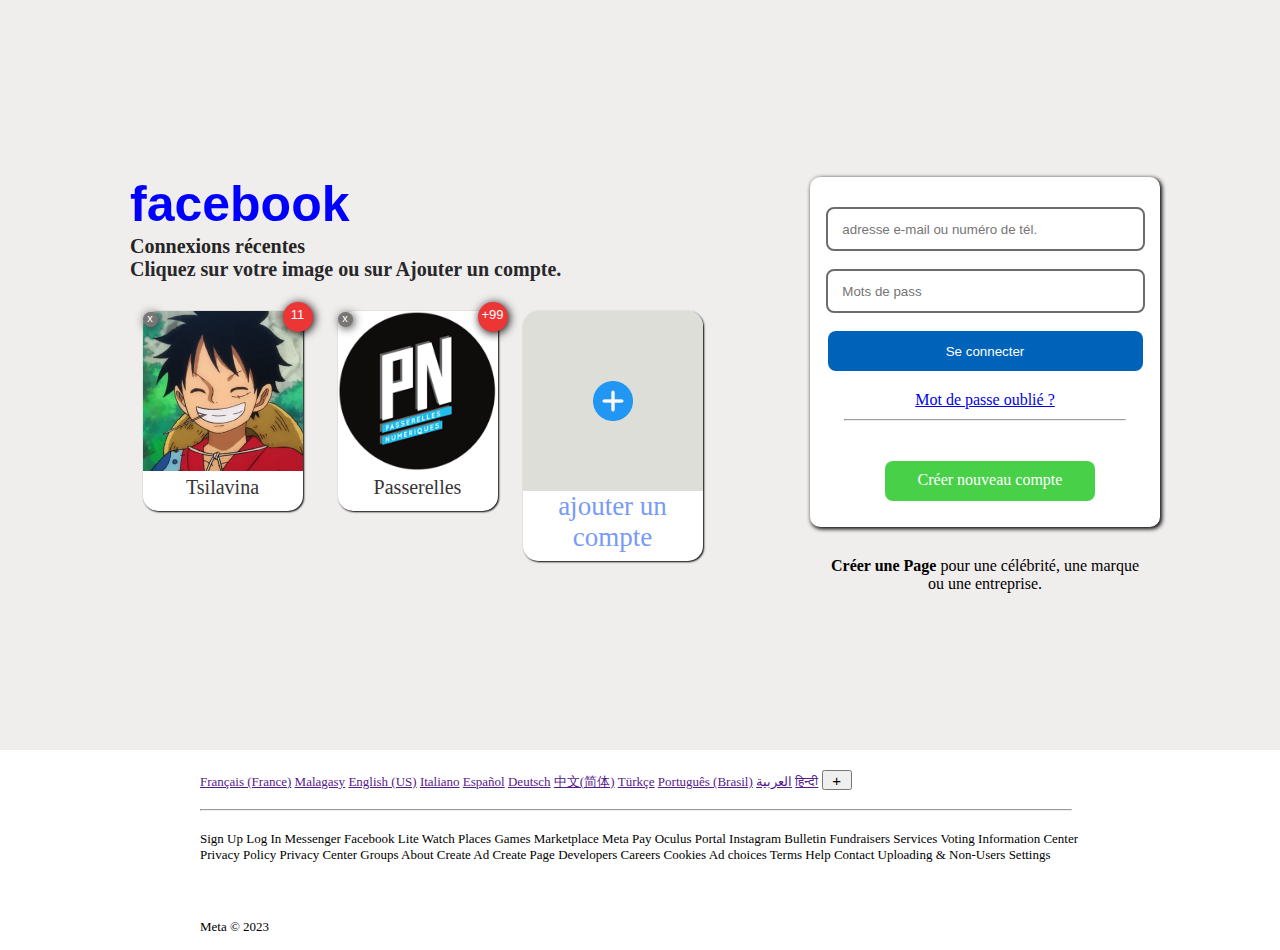
<file: index.html>
<!DOCTYPE html>
<html lang="en">
<head>
    <meta charset="UTF-8">
    <meta http-equiv="X-UA-Compatible" content="IE=edge">
    <meta name="viewport" content="width=device-width, initial-scale=1.0">
    <link rel="stylesheet" href="style1.css">
    <title>Document</title>
</head>
<body>
    <section>
        <div class="info-account">
            <div class="title-facebook">
                <h2 class="facebook">facebook</h2>
            </div>
            <div class="title-info">
                <h4>Connexions récentes</h4>
                <h6>Cliquez sur votre image ou sur Ajouter un compte.</h6>
            </div>
            <div class="account-recent">
                <div class="wer"></div>
                <div class="test"><div class="account-box"> <div class="supr"><div class="supr1">v</div> supprimer le compte de cette page</div> <div class="x-incon">x</div><div class="incon">11</div><img src="pdp1.png" alt="pdp1"> Tsilavina</div></div>
                <div class="test"><div class="account-box"> <div class="supr"><div class="supr1">v</div> supprimer le compte de cette page</div><div class="x-incon">x</div><div class="incon">+99</div><img src="logo PN.png" alt="pdp2"> Passerelles </div></div>
                <div class="plus-account"><div class="account-box-clic"><img src="plus.png" alt="plus"></div><div class="account-plus-title">ajouter un compte</div></div>
            </div>
        </div>
        <div style="margin-right: 50px;">
        <form>
            <input class="input-1" placeholder="    adresse e-mail ou numéro de tél." type="text" required><br>
            <input class="input-2" placeholder="    Mots de pass" type="text" required><br>
            <input class="input-3" type="submit" value="Se connecter">
            <a href="#"> Mot de passe oublié ?</a><hr style="background-color: rgb(78, 76, 76); width: 80%;">
            <a href="formul.html" class="inp">Créer nouveau compte</a>
        </form>
        <p style="text-align: center; margin-top: 30px;"><a style="text-decoration: none; color: black;" href="#"><b>Créer une Page</b></a> pour une célébrité, une marque <br> ou une entreprise.</p>
        </div>
    </section>
    <footer>
        <p>
           <a href="">Français (France)</a>
           <a href="">Malagasy</a>
           <a href="">English (US)</a>
           <a href="">Italiano</a>
           <a href="">Español</a>
           <a href="">Deutsch</a>
           <a href="">中文(简体)</a>
           <a href="">Türkçe</a>
           <a href="">Português (Brasil)</a>
           <a href="">العربية</a>
           <a href="">हिन्दी</a>
           <a href="language.html"> <button style="height: 20px; width: 30px; font-size: 15px;">+</button></a>
            </p><br>
            <hr style="width: 68%; margin-left: 200px; margin-right: 200px;">
            <p>Sign Up Log In Messenger Facebook Lite Watch Places Games Marketplace Meta Pay Oculus Portal Instagram Bulletin Fundraisers Services Voting Information Center Privacy Policy Privacy Center Groups About Create Ad Create Page Developers Careers Cookies Ad choices Terms Help Contact Uploading & Non-Users Settings</p>
            <br><br>
            <p>Meta © 2023</p>
    </footer>
</body>
</html>
</file>
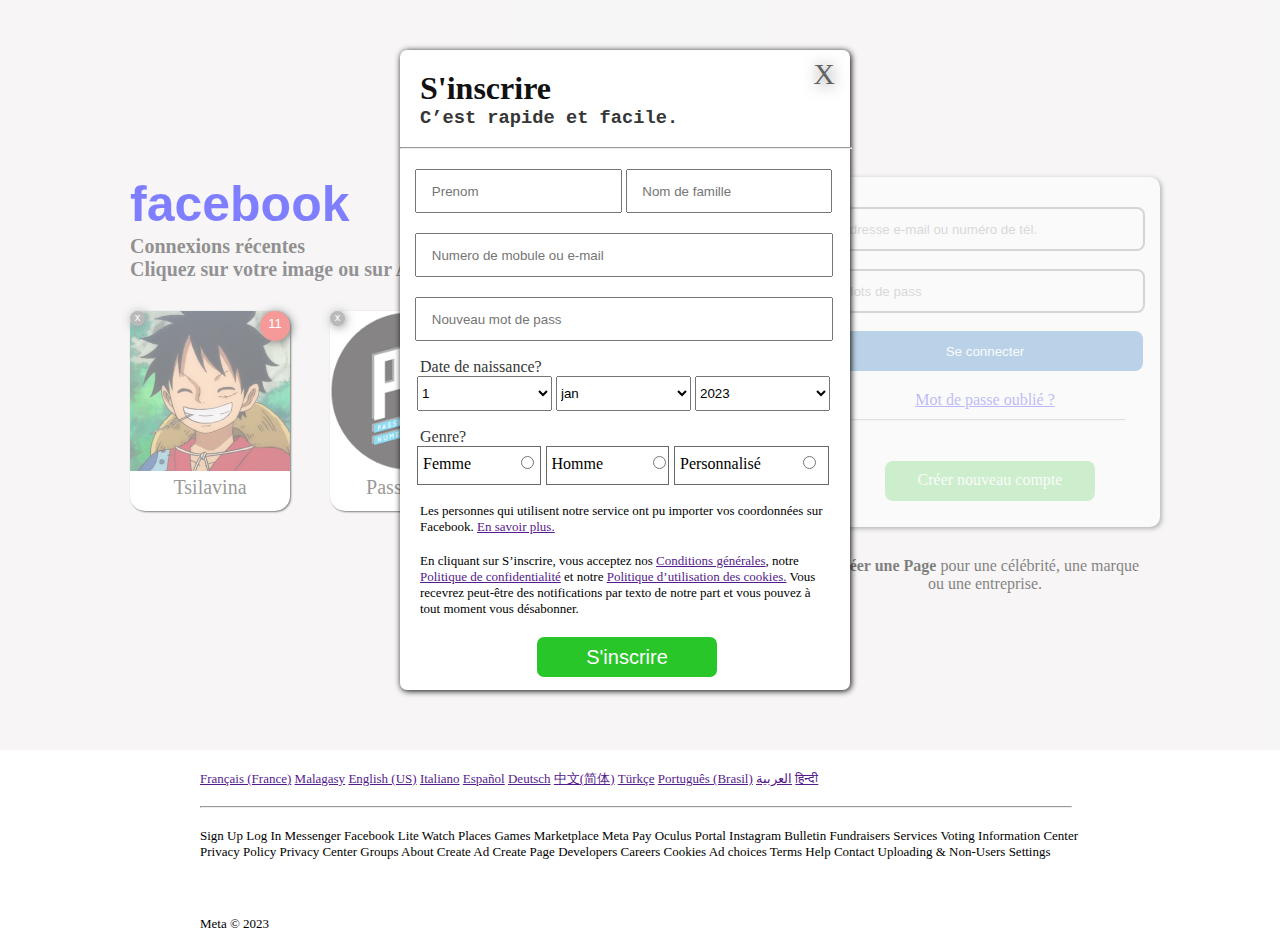
<file: formul.html>
<!DOCTYPE html>
<html lang="en">
<head>
    <meta charset="UTF-8">
    <meta http-equiv="X-UA-Compatible" content="IE=edge">
    <meta name="viewport" content="width=device-width, initial-scale=1.0">
    <link rel="stylesheet" href="style.css">
    <title>form</title>
</head>
<body>
    <section>
        <div class="info-account">
            <div class="title-facebook">
                <h2 class="facebook">facebook</h2>
            </div>
            <div class="title-info">
                <h4>Connexions récentes</h4>
                <h6>Cliquez sur votre image ou sur Ajouter un compte.</h6>
            </div>
            <div class="account-recent">
                <div class="account-box"> <div class="x-incon">x</div><div class="incon">11</div><img src="pdp1.png" alt="pdp1"> Tsilavina</div>
                <div class="account-box"> <div class="x-incon">x</div><div class="incon">+99</div><img src="logo PN.png" alt="pdp2"> Passerelles </div>
                <div class="plus-account"><div class="account-box-clic"><img src="plus.png" alt="plus"></div><div class="account-plus-title">ajouter un compte</div></div>
            </div>
        </div>
        <div style="margin-right: 50px;">
        <form>
            <input class="input-1"  style="cursor: default;" placeholder="    adresse e-mail ou numéro de tél." type="text"><br>
            <input class="input-2"  style="cursor: default;" placeholder="    Mots de pass" type="text" ><br>
            <input class="input-3"  style="cursor: default;" type="submit" value="Se connecter">
            <a href="#"  style="cursor: default;"> Mot de passe oublié ?</a><hr style="background-color: rgb(78, 76, 76); width: 80%;">
            <a href="formul.html" class="inp">Créer nouveau compte</a>
        </form>
        <p style="text-align: center; margin-top: 30px;"><a style="text-decoration: none; color: black;" href="#"><b  style="cursor: default;">Créer une Page</b></a> pour une célébrité, une marque <br> ou une entreprise.</p>
        </div>
    </section>
   
    <div class="formul">
        <div>
            <div class="formul-div"><a style="text-decoration: none; color: rgb(99, 99, 99);" href="index.html">X</a></div>
            <h1 class="formul-h1">S'inscrire</h1>
            <h3 class="formul-h3"\>C’est rapide et facile.</h3>
        </div>
        <br>
        <hr style="background-color: black; width: 100%;">
        <input type="text" class="inp1" placeholder="    Prenom" style="margin-left: 15px;">
        <input type="text" placeholder="    Nom de famille" class="inp1"><br>
        <input type="text" placeholder="    Numero de mobule ou e-mail" class="inp2"><br>
        <input type="password" placeholder="    Nouveau mot de pass" class="inp2">
        
        <p class="date">Date de naissance?</p>
        <select class="select1" style="margin-left: 17px;">
            <option>1</option><option>2</option><option>3</option><option>4</option><option>5</option><option>6</option><option>7</option><option>8</option><option>9</option><option>10</option><option>11</option><option>12</option><option>13</option><option>14</option><option>15</option><option>16</option><option>17</option><option>18</option><option>19</option><option>20</option><option>21</option><option>22</option><option>23</option><option>24</option><option>25</option><option>26</option><option>27</option><option>28</option><option>29</option><option>30</option><option>31</option>
        </select>
        <select class="select1">
            <option>jan</option><option>fev</option><option>mar</option><option>avr</option><option>mai</option><option>jun</option><option>jul</option><option>aout</option><option>sep</option><option>oct</option><option>dec</option>
        </select>
        <select class="select1">
            <option>2023</option><option>2022</option><option>2021</option><option>2020</option><option>2019</option><option>2018</option><option>2017</option><option>2016</option><option>2015</option><option>2014</option><option>2013</option><option>2012</option><option>2011</option><option>2010</option><option>2009</option><option>2008</option><option>2007</option><option>2006</option><option>2005</option><option>2004</option><option>2003</option><option>2002</option><option>2001</option><option>2000</option><option>1999</option><option>1998</option><option>1997</option><option>1996</option><option>1995</option><option>1994</option><option>1993</option>
        </select><br>
        <p class="date">Genre?</p>
        <div style="display: flex;">
        <div style="width:27%; height: 37px; border: 1px solid rgb(106, 106, 106); margin-left: 17px;"><label style="margin-left: 5px;" for="">Femme</label><input style="margin-left: 50px; margin-top: 9px;" type="radio" name="genre"></div>
        <div style="width:27%; height: 37px; border: 1px solid rgb(106, 106, 106); margin-left: 5px;"><label style="margin-left: 5px;" for="">Homme</label><input style="margin-left: 50px; margin-top: 9px;" type="radio" name="genre"></div>
        <div style="width:34%; height: 37px; border: 1px solid rgb(106, 106, 106); margin-left: 5px;"><label style="margin-left: 5px;" for="">Personnalisé</label><input style="margin-left: 42px; margin-top: 9px;" type="radio" name="genre"></div>
        </div><br>
        <p style="font-size: 13px; width: 90%; margin-left: 20px;">Les personnes qui utilisent notre service ont pu importer vos coordonnées sur Facebook. <a href=""> En savoir plus.</a></p>
        <br><p style="font-size: 13px; width: 90%; margin-left: 20px;">En cliquant sur S’inscrire, vous acceptez nos <a href=""> Conditions générales</a>, notre <a href=""> Politique de confidentialité</a> et notre <a href=""> Politique d’utilisation des cookies.</a> Vous recevrez peut-être des notifications par texto de notre part et vous pouvez à tout moment vous désabonner.</p>
        <button class="button1" >S'inscrire</button>
    </div>

    <footer>
        <p>
            <a href="">Français (France)</a>
            <a href="">Malagasy</a>
            <a href="">English (US)</a>
            <a href="">Italiano</a>
            <a href="">Español</a>
            <a href="">Deutsch</a>
            <a href="">中文(简体)</a>
            <a href="">Türkçe</a>
            <a href="">Português (Brasil)</a>
            <a href="">العربية</a>
            <a href="">हिन्दी</a>
            </p><br>
            <hr style="width: 68%; margin-left: 200px; margin-right: 200px;">
            <p>Sign Up Log In Messenger Facebook Lite Watch Places Games Marketplace Meta Pay Oculus Portal Instagram Bulletin Fundraisers Services Voting Information Center Privacy Policy Privacy Center Groups About Create Ad Create Page Developers Careers Cookies Ad choices Terms Help Contact Uploading & Non-Users Settings</p>
            <br><br>
            <p>Meta © 2023</p>
    </footer>
</body>
</html>
</file>
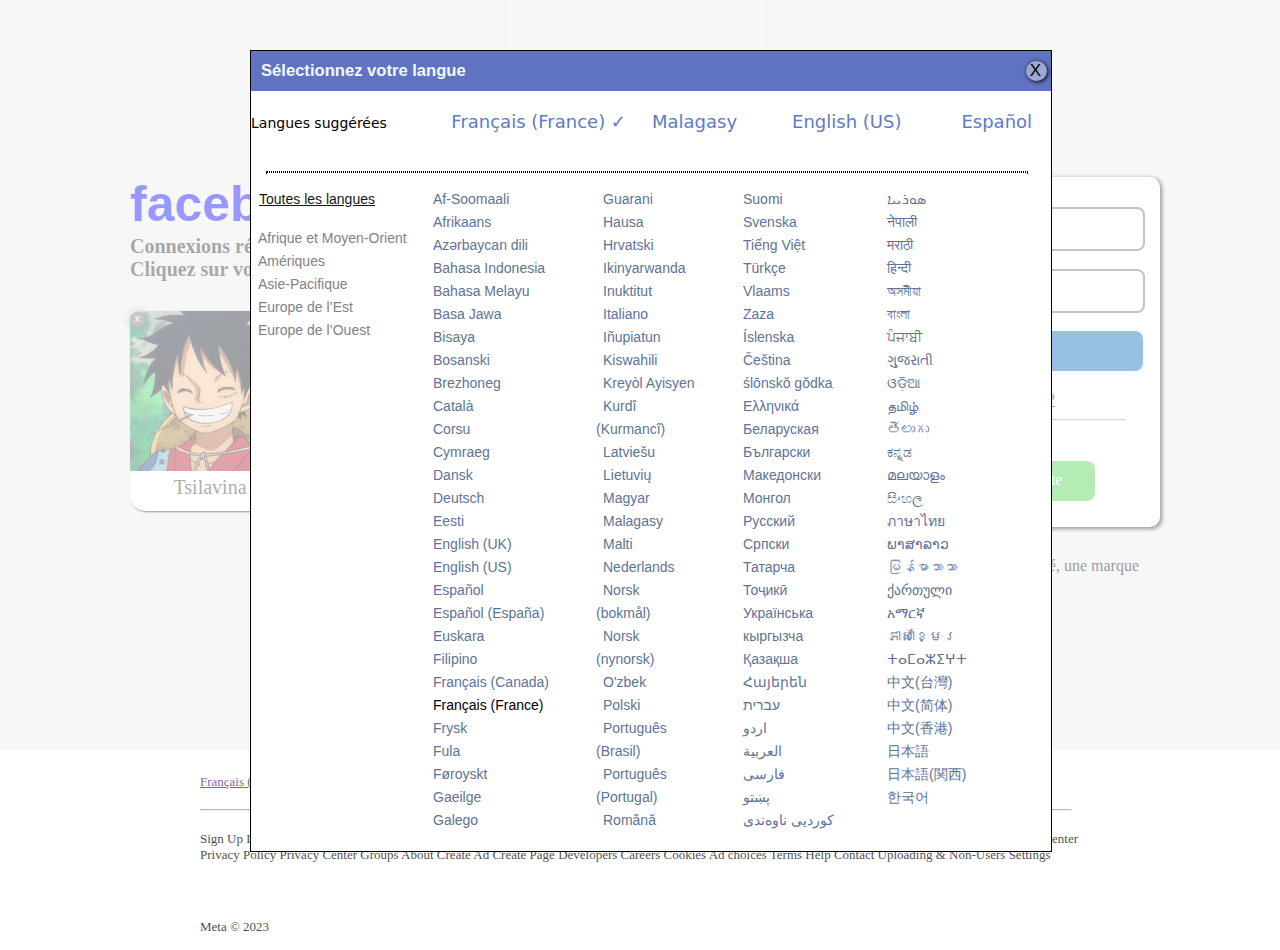
<file: language.html>
<!DOCTYPE html>
<html lang="en">
<head>
    <meta charset="UTF-8">
    <meta http-equiv="X-UA-Compatible" content="IE=edge">
    <meta name="viewport" content="width=device-width, initial-scale=1.0">
    <link rel="stylesheet" href="style2.css">
    <title>Document</title>
</head>
<body>
    <section style="opacity: 0.4;">
        <div class="info-account">
            <div class="title-facebook">
                <h2 class="facebook">facebook</h2>
            </div>
            <div class="title-info">
                <h4>Connexions récentes</h4>
                <h6>Cliquez sur votre image ou sur Ajouter un compte.</h6>
            </div>
            <div class="account-recent">
                <div class="test"><div class="account-box"> <div class="x-incon">x</div><div class="incon">11</div><img src="pdp1.png" alt="pdp1"> Tsilavina</div></div>
                <div class="test"><div class="account-box"> <div class="x-incon">x</div><div class="incon">+99</div><img src="logo PN.png" alt="pdp2"> Passerelles </div></div>
                <div class="plus-account"><div class="account-box-clic"><img src="plus.png" alt="plus"></div><div class="account-plus-title">ajouter un compte</div></div>
            </div>
        </div>
        <div style="margin-right: 50px;">
        <form>
            <input class="input-1" style="cursor: default;" placeholder="    adresse e-mail ou numéro de tél." type="text"><br>
            <input class="input-2" style="cursor: default;" placeholder="    Mots de pass" type="text" ><br>
            <input class="input-3" style="cursor: default;" type="submit" value="Se connecter">
            <a href="#"> Mot de passe oublié ?</a><hr style="background-color: rgb(78, 76, 76); width: 80%;">
            <a href="formul.html" class="inp">Créer nouveau compte</a>
        </form>
        <p style="text-align: center; margin-top: 30px;"><a style="text-decoration: none; color: black;" href="#"><b>Créer une Page</b></a> pour une célébrité, une marque <br> ou une entreprise.</p>
        </div>
    </section>
    <div class="language-list">
        <div class="titre-langue"><h5>Sélectionnez votre langue</h5><a href="index.html">X</a></div>
        <div class="langue-type">
            <p>Langues suggérées <a href="">Français (France) ✓</a><a href="" style="margin-left: 26px;">Malagasy</a><a href="" style="margin-left: 55px;">English (US)</a><a href="">Español</a></p>
        </div><hr style="border: 1px dotted black; width: 95%; margin-left: 15px;">
        <div class="countener-dif">
            <div class="differentes-langue" style="width: 160px;">
                <a href="" class="langue-0"> Toutes les langues</a><br><br>
                <a href="" class="langue-1">Afrique et Moyen-Orient</a><br>
                <a href="" class="langue-1">Amériques</a><br>
                <a href="" class="langue-1">Asie-Pacifique</a><br>
                <a href="" class="langue-1">Europe de l’Est</a><br>
                <a href="" class="langue-1">Europe de l’Ouest</a>
            </div>
            <div class="differentes-langue" style="margin-left: 15px;">
                <a href=""> Af-Soomaali</a><br>
                <a href="">  Afrikaans</a><br>
                <a href="">  Azərbaycan dili</a><br>
                <a href=""> Bahasa Indonesia</a><br>
                <a href=""> Bahasa Melayu</a><br>
                <a href="">  Basa Jawa</a><br>
                <a href="">  Bisaya</a><br>
                <a href="">  Bosanski</a><br>
                <a href="">  Brezhoneg</a><br>
                <a href="">  Català</a><br>
                <a href="">  Corsu</a><br>
                <a href="">  Cymraeg</a><br>
                <a href="">  Dansk</a><br>
                <a href=""> Deutsch</a><br>
                <a href=""> Eesti</a><br>
                <a href=""> English (UK)</a><br>
                <a href=""> English (US)</a><br>
                <a href=""> Español</a><br>
                <a href=""> Español (España)</a><br>
                <a href=""> Euskara</a><br>
                <a href=""> Filipino</a><br>
                <a href=""> Français (Canada)</a><br>
                <a href="" class="francais"> Français (France)</a><br>
                <a href=""> Frysk</a><br>
                <a href=""> Fula</a><br>
                <a href=""> Føroyskt</a><br>
                <a href=""> Gaeilge</a><br>
                <a href=""> Galego</a><br>

            </div>
            <div class="differentes-langue" style="margin-left: 30px; width: 100px;">
               <a href=""> Guarani</a><br>
               <a href=""> Hausa</a><br>
               <a href=""> Hrvatski</a><br>
               <a href=""> Ikinyarwanda</a><br>
               <a href=""> Inuktitut</a><br>
               <a href=""> Italiano</a><br>
               <a href=""> Iñupiatun</a><br>
               <a href=""> Kiswahili</a><br>
               <a href=""> Kreyòl Ayisyen</a><br>
               <a href=""> Kurdî (Kurmancî)</a><br>
               <a href=""> Latviešu</a><br>
               <a href=""> Lietuvių</a><br>
               <a href=""> Magyar</a><br>
               <a href=""> Malagasy</a><br>
               <a href=""> Malti</a><br>
               <a href=""> Nederlands</a><br>
               <a href=""> Norsk (bokmål)</a><br>
               <a href=""> Norsk (nynorsk)</a><br>
               <a href=""> O'zbek</a><br>
               <a href=""> Polski</a><br>
               <a href=""> Português (Brasil)</a><br>
               <a href=""> Português (Portugal)</a><br>
               <a href=""> Română</a><br>
            </div>
            <div class="differentes-langue" style="margin-left: 40px;">
                <a href="">Suomi</a><br>
                <a href="">Svenska</a><br>
                <a href="">Tiếng Việt</a><br>
                <a href="">Türkçe</a><br>
                <a href="">Vlaams</a><br>
                <a href="">Zaza</a><br>
                <a href="">Íslenska</a><br>
                <a href="">Čeština</a><br>
                <a href="">ślōnskŏ gŏdka</a><br>
                <a href="">Ελληνικά</a><br>
                <a href="">Беларуская</a><br>
                <a href="">Български</a><br>
                <a href="">Македонски</a><br>
                <a href="">Монгол</a><br>
                <a href="">Русский</a><br>
                <a href="">Српски</a><br>
                <a href="">Татарча</a><br>
                <a href="">Тоҷикӣ</a><br>
                <a href="">Українська</a><br>
                <a href="">кыргызча</a><br>
                <a href="">Қазақша</a><br>
                <a href="">Հայերեն</a><br>
                <a href="">‏עברית‏</a><br>
               <a href=""> ‏اردو‏</a><br>
                <a href="">‏العربية‏</a><br>
               <a href=""> ‏فارسی‏</a><br>
               <a href=""> ‏پښتو‏</a><br>
               <a href=""> ‏کوردیی ناوەندی‏</a><br>
            </div>
            <div class="differentes-langue" style="margin-left: 4px;">
                <a href=""> ‏ܣܘܪܝܝܐ‏</a><br>
                <a href=""> नेपाली</a><br>
                <a href=""> मराठी</a><br>
                <a href=""> हिन्दी</a><br>
                <a href=""> অসমীয়া</a><br>
                <a href=""> বাংলা</a><br>
                <a href=""> ਪੰਜਾਬੀ</a><br>
                <a href=""> ગુજરાતી</a><br>
                <a href=""> ଓଡ଼ିଆ</a><br>
                <a href=""> தமிழ்</a><br>
                <a href=""> తెలుగు</a><br>
                <a href=""> ಕನ್ನಡ</a><br>
                <a href=""> മലയാളം</a><br>
                <a href=""> සිංහල</a><br>
                <a href=""> ภาษาไทย</a><br>
                <a href=""> ພາສາລາວ</a><br>
                <a href=""> မြန်မာဘာသာ</a><br>
                <a href=""> ქართული</a><br>
                <a href=""> አማርኛ</a><br>
                <a href=""> ភាសាខ្មែរ</a><br>
                <a href=""> ⵜⴰⵎⴰⵣⵉⵖⵜ</a><br>
                <a href=""> 中文(台灣)</a><br>
                <a href=""> 中文(简体)</a><br>
                <a href=""> 中文(香港)</a><br>
                <a href=""> 日本語</a><br>
                <a href=""> 日本語(関西)</a><br>
                <a href=""> 한국어</a><br>
            </div>
        </div>
        
    </div>
    <footer style="opacity: 0.7; ">
        <p>
           <a href="">Français (France)</a>
           <a href="">Malagasy</a>
           <a href="">English (US)</a>
           <a href="">Italiano</a>
           <a href="">Español</a>
           <a href="">Deutsch</a>
           <a href="">中文(简体)</a>
           <a href="">Türkçe</a>
           <a href="">Português (Brasil)</a>
           <a href="">العربية</a>
           <a href="">हिन्दी</a>
           <a href=""> <button style="height: 20px; width: 30px; font-size: 15px;">+</button></a>
            </p><br>
            <hr style="width: 68%; margin-left: 200px; margin-right: 200px;">
            <p>Sign Up Log In Messenger Facebook Lite Watch Places Games Marketplace Meta Pay Oculus Portal Instagram Bulletin Fundraisers Services Voting Information Center Privacy Policy Privacy Center Groups About Create Ad Create Page Developers Careers Cookies Ad choices Terms Help Contact Uploading & Non-Users Settings</p>
            <br><br>
            <p>Meta © 2023</p>
    
    </footer>
   
</body>
</html15
</file>
<file: style1.css>
* {
    margin: 0;
    padding: 0;
}
section {
    height: 750px;
    background-color: rgb(240, 237, 237);
    display: flex;
    justify-content: space-around;
    align-items: center;
    
}
.info-account {
    width: 600px;
    height: 400px;
}
.title-facebook {
    width: 100%;
    height: 60px;
}
.facebook {
    color: blue;
    font-size: 50px;
    font-family: arial;
    padding-left: 60px;
}
.title-info {
    width: auto;
    height: auto;
    padding-left: 60px;
}
.title-info h4 {
    font-family: Calibri Light;
    font-size: 20px;
    color: rgb(37, 36, 36);
}
.title-info h6 {
    font-size: 20px;
    font-family: Microsoft Yi Baiti;
    color: rgb(40, 40, 43);
}
.account-recent {
    width: 100%;
    height: 70%;
    display: flex;
    padding-top: 20px;
    justify-content: space-around;
    margin-left: 40px;
}
.test {
    height: 220px;
    width: 180px;
    position: relative;
}
.account-box {

    height: 200px;
    width: 160px;
    background-color: white;
    margin: 10px;
    border-radius: 15px;
    font-size: 20px;
    text-align: center;
    font-family: Microsoft PhagsPa;
    color: rgb(55, 53, 53);
    box-shadow: 1px 1px 2px black;
}
.account-box:hover .x-incon {
    height: 25px;
    width: 25px; 
    font-size: 20px;
    background-color: rgb(248, 246, 246);
    color: rgb(0, 7, 14);
}
.account-box:hover  .supr {
    display: block;
}

.supr {
    display: none;
    position: absolute;
    font-size: 16px;
    border-radius: 4px;
    color: white;
    width: 300px;
    height: 30px;
    background-color: rgb(72, 73, 71);
    top: -29px;
    
}
.supr1 {

    color: rgb(72, 73, 71);
    position: absolute;
    font-family: 'Gill Sans', 'Gill Sans MT', Calibri, 'Trebuchet MS', sans-serif;
    font-size: 40px;
    bottom: -15px;
    left: 5px;
}
.x-incon {
    color: white;
    height: 15px;
    width: 15px; 
    background-color: rgb(120, 117, 117);
    position: absolute;
    left: 10px;
    top: 11px;
    border-radius: 50%;
    font-size: 11px;
    font-family: 'Lucida Sans', 'Lucida Sans Regular', 'Lucida Grande', 'Lucida Sans Unicode', Geneva, Verdana, sans-serif;
    box-shadow: 1pt 1pt 7pt rgb(61, 61, 61);
    cursor: pointer;
}

.incon {
    color: white;
    height: 25px;
    width: 30px; 
    background-color: rgb(236, 54, 54);
    position: absolute;
    right: 0;
    top: 1px;
    border-radius: 50%;
    font-size: 13px;
    padding-top: 5px;
    font-family: 'Lucida Sans', 'Lucida Sans Regular', 'Lucida Grande', 'Lucida Sans Unicode', Geneva, Verdana, sans-serif;
    box-shadow: 1pt 1pt 7pt black;
}
.account-box:hover {
    box-shadow: 1px 1px 10px rgb(56, 55, 55);

}
.account-box img {
    height: 80%;
    width: 100%;
    border-radius: 15px 15px 0 0;
    cursor: pointer;
}

.account-box-clic {
    height: 180px;
    width: 100%px;
    display: flex;
    align-items: center;
    justify-content: center;
    background-color: rgb(222, 222, 217);
    border-radius: 15px 15px 0 0;
}
.account-box-clic img {
    height: 40px;
    width: 40px;
    cursor: pointer;
}

.account-box-clic img:hover {
    height: 50px;
    width: 50px;
}
.plus-account {
    background-color: white;
    margin-top: 10px;
    width: 180px;
    height: 250px;
    border-radius: 15px;
    box-shadow: 1px 1px 2px black;
    
    
}
.plus-account:hover {
    box-shadow: 1px 1px 10px rgb(74, 72, 72);
}
.account-plus-title {
    font-size: 27px;
    color: rgb(120, 154, 248);
    text-align: center;
    font-family: Candara;
}

form {
    width: 350px;
    height: 350px;
    display: grid;
    align-content: space-around;
    justify-items: center;
    background-color: white;
    border-radius: 10px;
    box-shadow: 1pt 1pt 3pt black;
    margin-top: 20px;
    
}
form input {
    height: 40px;
    width: 90%;
}
form a {
    margin-bottom: 10px;
    margin-top: 20px;
}
.input-1 {
    margin-top: 30px;
    outline: none;
    border-radius: 8px;
    border: none;
    border: 2px solid rgb(112, 107, 107);
}
.input-1:hover {
    border: 2px solid blue;
}
.input-2:hover {
    border: 2px solid blue;
}
.input-2 {
    outline: none;
    border-radius: 8px;
    border: 2px solid rgb(112, 107, 107);
}

.input-3 {
    background-color: rgb(0, 99, 186);
    border: none;
    color: white;
    border-radius: 8px;
}
.input-3:hover {
    background-color: blue;
}
.input-4 {
    margin-top: 20px;
    margin-bottom: 40px;
    width: 60%;
    background-color: rgb(73, 208, 73);
    border: none;
    color: white;
    border-radius: 8px;
}
.inp {
    width: 60%;
    text-align: center;
    padding-top: 10px;
    height: 30px;
    margin-left: 10px;
    margin-top: 40px;
    margin-bottom: 40px;
    background-color: rgb(73, 208, 73);
    border: none;
    color: white;
    border-radius: 8px;
    text-decoration: none;

}
.inp:hover {
    background-color: rgb(17, 145, 13);
}
.input-4:hover {
    background-color: rgb(11, 174, 11);
}
footer {
    height: 180px;
}
footer p {
    margin-left: 200px;
    margin-right: 200px;
    margin-top: 20px;
    font-size: 13px;
}
.formul {
    position: absolute;
    top: 50px;
    left: 400px;
    height: 600px;
    width: 450px;
    border: 1px solid;
    border-radius: 10px;
    box-shadow: 1px 1px 15px black;
    display: none;

}
</file>
<file: style.css>
* {
    margin: 0;
    padding: 0;
}
section {
    height: 750px;
    /* background-color: rgb(218, 163, 001); */
    background-color: rgb(240, 237, 237);
    display: flex;
    justify-content: space-around;
    align-items: center;
    opacity: 0.5;
    cursor: default;
}
.info-account {
    width: 600px;
    height: 400px;
}
.title-facebook {
    width: 100%;
    height: 60px;
}
.facebook {
    color: blue;
    font-size: 50px;
    font-family: arial;
    padding-left: 60px;
}
.title-info {
    width: auto;
    height: auto;
    padding-left: 60px;
}
.title-info h4 {
    font-family: Calibri Light;
    font-size: 20px;
    color: rgb(37, 36, 36);
}
.title-info h6 {
    font-size: 20px;
    font-family: Microsoft Yi Baiti;
    color: rgb(40, 40, 43);
}
.account-recent {
    width: 100%;
    height: 70%;
    display: flex;
    padding-top: 20px;
    justify-content: space-around;
    margin-left: 40px;
}
.account-box {
    position: relative;
    height: 200px;
    width: 160px;
    background-color: white;
    margin: 10px;
    border-radius: 15px;
    font-size: 20px;
    text-align: center;
    font-family: Microsoft PhagsPa;
    color: rgb(55, 53, 53);
    box-shadow: 1px 1px 2px black;


}
.x-incon {
    color: white;
    height: 15px;
    width: 15px; 
    background-color: rgb(120, 117, 117);
    position: absolute;
    left: 0;
    border-radius: 50%;
    font-size: 11px;
    font-family: 'Lucida Sans', 'Lucida Sans Regular', 'Lucida Grande', 'Lucida Sans Unicode', Geneva, Verdana, sans-serif;
    box-shadow: 1pt 1pt 7pt rgb(61, 61, 61);
}
.incon {
    color: white;
    height: 25px;
    width: 30px; 
    background-color: rgb(236, 54, 54);
    position: absolute;
    right: 0;
    border-radius: 50%;
    font-size: 13px;
    padding-top: 5px;
    font-family: 'Lucida Sans', 'Lucida Sans Regular', 'Lucida Grande', 'Lucida Sans Unicode', Geneva, Verdana, sans-serif;
    box-shadow: 1pt 1pt 7pt black;
}
.account-box img {
    height: 80%;
    width: 100%;
    border-radius: 15px 15px 0 0;
}

.account-box-clic {
    height: 180px;
    width: 100%px;
    display: flex;
    align-items: center;
    justify-content: center;
    background-color: rgb(222, 222, 217);
    border-radius: 15px 15px 0 0;
}
.account-box-clic img {
    height: 40px;
    width: 40px;
}

.plus-account {
    background-color: white;
    margin-top: 10px;
    width: 180px;
    height: 250px;
    border-radius: 15px;
    box-shadow: 1px 1px 2px black;
    
    
}
.account-plus-title {
    font-size: 27px;
    color: rgb(120, 154, 248);
    text-align: center;
    font-family: Candara;
}

form {
    width: 350px;
    height: 350px;
    display: grid;
    align-content: space-around;
    justify-items: center;
    background-color: white;
    border-radius: 10px;
    box-shadow: 1pt 1pt 3pt black;
    margin-top: 20px;
    opacity: 0.5;
    cursor: default;
    
}
form input {
    height: 40px;
    width: 90%;
}
form a {
    margin-bottom: 10px;
    margin-top: 20px;
}
.input-1 {
    margin-top: 30px;
    outline: none;
    border-radius: 8px;
    border: none;
    border: 2px solid rgb(112, 107, 107);
}
.input-2 {
    outline: none;
    border-radius: 8px;
    border: 2px solid rgb(112, 107, 107);
}

.input-3 {
    background-color: rgb(0, 99, 186);
    border: none;
    color: white;
    border-radius: 8px;
}
.input-4 {
    margin-top: 20px;
    margin-bottom: 40px;
    width: 60%;
    background-color: rgb(73, 208, 73);
    border: none;
    color: white;
    border-radius: 8px;
}
.inp {
    width: 60%;
    text-align: center;
    padding-top: 10px;
    height: 30px;
    margin-left: 10px;
    margin-top: 40px;
    margin-bottom: 40px;
    background-color: rgb(73, 208, 73);
    border: none;
    color: white;
    border-radius: 8px;
    text-decoration: none;
    cursor: default;

}
footer {
    height: 180px;
}
footer p {
    margin-left: 200px;
    margin-right: 200px;
    margin-top: 20px;
    font-size: 13px;
}

.formul {
    position: absolute;
    top: 50px;
    left: 400px;
    height: 640px;
    width: 450px;
    border-radius: 7px;
    z-index: 1;
    box-shadow: 1px 1px 6px black;
    background-color: white;

}
.formul div div a:hover {
    font-size: 35px;
}
.formul .inp1 {
    width: 45%;
    margin-top: 20px;
    height: 40px;
}
.formul .inp2 {
    width: 92%;
    height: 40px;
    margin-top: 20px;
    margin-left: 15px;
}
.formul-div {
    position: absolute; right: 15px; top: 7px; font-size: 30px; text-shadow: 1px 1px 15px rgb(100, 100, 100); font-family: Consolas; color: rgb(120, 120, 120);
}
.formul-h1 {
    font-family: Consolas; margin-left: 20px; margin-top: 20px ; color: rgb(17, 17, 17);
}
.formul-h3 {
    font-family: 'Courier New', Courier, monospace; margin-left: 20px; color: rgb(54, 54, 54);
}
.date {
    margin-top: 17px;
    margin-left: 20px;
    color: rgb(54, 54, 54);
}
.select1 {
    width: 30%;
    height: 35px;
    margin-top: 0;
}
.button1 {
    width: 40%; 
    height: 40px; 
    border: none;
    border-radius: 7px;
    margin-left: 137px;
    margin-top: 20px;
    background-color: rgb(40, 198, 40); 
    color: white; font-family: Arial, Helvetica, sans-serif; 
    font-size: 20px;
    cursor: pointer;
}
.button1:hover {
    background-color: rgb(10, 139, 10) ;
}
</file>
<file: style2.css>
* {
    margin: 0;
    padding: 0;
}
section {
    cursor: default;
    height: 750px;
    background-color: rgb(240, 237, 237);
    display: flex;
    justify-content: space-around;
    align-items: center;
}
.info-account {
    width: 600px;
    height: 400px;
}
.title-facebook {
    width: 100%;
    height: 60px;
}
.facebook {
    color: blue;
    font-size: 50px;
    font-family: arial;
    padding-left: 60px;
}
.title-info {
    width: auto;
    height: auto;
    padding-left: 60px;
}
.title-info h4 {
    font-family: Calibri Light;
    font-size: 20px;
    color: rgb(37, 36, 36);
}
.title-info h6 {
    font-size: 20px;
    font-family: Microsoft Yi Baiti;
    color: rgb(40, 40, 43);
}
.account-recent {
    width: 100%;
    height: 70%;
    display: flex;
    padding-top: 20px;
    justify-content: space-around;
    margin-left: 40px;
}
.test {
    height: 220px;
    width: 180px;
    position: relative;
}
.account-box {
    height: 200px;
    width: 160px;
    background-color: white;
    margin: 10px;
    border-radius: 15px;
    font-size: 20px;
    text-align: center;
    font-family: Microsoft PhagsPa;
    color: rgb(55, 53, 53);
    box-shadow: 1px 1px 2px black;
}

.supr {
    display: none;
    position: absolute;
    font-size: 16px;
    border-radius: 4px;
    color: white;
    width: 300px;
    height: 30px;
    background-color: rgb(72, 73, 71);
    top: -29px;
    
}
.supr1 {

    color: rgb(72, 73, 71);
    position: absolute;
    font-family: 'Gill Sans', 'Gill Sans MT', Calibri, 'Trebuchet MS', sans-serif;
    font-size: 40px;
    bottom: -15px;
    left: 5px;
}
.x-incon {
    color: white;
    height: 15px;
    width: 15px; 
    background-color: rgb(120, 117, 117);
    position: absolute;
    left: 10px;
    top: 11px;
    border-radius: 50%;
    font-size: 11px;
    font-family: 'Lucida Sans', 'Lucida Sans Regular', 'Lucida Grande', 'Lucida Sans Unicode', Geneva, Verdana, sans-serif;
    box-shadow: 1pt 1pt 7pt rgb(61, 61, 61);
    
}

.incon {
    color: white;
    height: 25px;
    width: 30px; 
    background-color: rgb(236, 54, 54);
    position: absolute;
    right: 0;
    top: 1px;
    border-radius: 50%;
    font-size: 13px;
    padding-top: 5px;
    font-family: 'Lucida Sans', 'Lucida Sans Regular', 'Lucida Grande', 'Lucida Sans Unicode', Geneva, Verdana, sans-serif;
    box-shadow: 1pt 1pt 7pt black;
}

.account-box img {
    height: 80%;
    width: 100%;
    border-radius: 15px 15px 0 0;
    
}

.account-box-clic {
    height: 180px;
    width: 100%px;
    display: flex;
    align-items: center;
    justify-content: center;
    background-color: rgb(222, 222, 217);
    border-radius: 15px 15px 0 0;
}
.account-box-clic img {
    height: 40px;
    width: 40px;
}

.account-box-clic img:hover {
    height: 50px;
    width: 50px;
}
.plus-account {
    background-color: white;
    margin-top: 10px;
    width: 180px;
    height: 250px;
    border-radius: 15px;
    box-shadow: 1px 1px 2px black;
    
    
}
.plus-account:hover {
    box-shadow: 1px 1px 10px rgb(74, 72, 72);
}
.account-plus-title {
    font-size: 27px;
    color: rgb(120, 154, 248);
    text-align: center;
    font-family: Candara;
}

form {
    width: 350px;
    height: 350px;
    display: grid;
    align-content: space-around;
    justify-items: center;
    background-color: white;
    border-radius: 10px;
    box-shadow: 1pt 1pt 3pt black;
    margin-top: 20px;
    
}
form input {
    height: 40px;
    width: 90%;
}
form a {
    margin-bottom: 10px;
    margin-top: 20px;
}
.input-1 {
    margin-top: 30px;
    outline: none;
    border-radius: 8px;
    border: none;
    border: 2px solid rgb(112, 107, 107);
}
.input-2 {
    outline: none;
    border-radius: 8px;
    border: 2px solid rgb(112, 107, 107);
}

.input-3 {
    background-color: rgb(0, 99, 186);
    border: none;
    color: white;
    border-radius: 8px;
}
.input-4 {
    margin-top: 20px;
    margin-bottom: 40px;
    width: 60%;
    background-color: rgb(73, 208, 73);
    border: none;
    color: white;
    border-radius: 8px;
}
.inp {
    width: 60%;
    text-align: center;
    padding-top: 10px;
    height: 30px;
    margin-left: 10px;
    margin-top: 40px;
    margin-bottom: 40px;
    background-color: rgb(73, 208, 73);
    border: none;
    color: white;
    border-radius: 8px;
    text-decoration: none;
    cursor: auto;

}
footer {
    height: 180px;
    z-index: -1;
}
footer p {
    margin-left: 200px;
    margin-right: 200px;
    margin-top: 20px;
    font-size: 13px;
}

.language-list {
    position: absolute; 
    top: 50px; 
    left: 250px; 
    border: 1px solid; 
    height: 800px; 
    width: 800px; 
    background-color: rgb(255, 255, 255);
    z-index: 1;
}
.titre-langue {
    height: 30px; 
    background-color: rgb(96, 115, 192); 
    color: aliceblue; 
    font-family: 'Trebuchet MS', 'Lucida Sans Unicode', 'Lucida Grande', 'Lucida Sans', Arial, sans-serif;
    font-size: 20px;
    padding-top: 10px;
    padding-left: 10px;
    display: flex;
}
.titre-langue a {
    text-decoration: none;
    font-size: 17px;
    font-family: Arial, Helvetica, sans-serif;
    color: rgb(0, 0, 0);
    margin-bottom: 10px;
    background-color: rgba(238, 238, 238, 0.423);
    box-shadow: 1px 1px 4px black;
    border-radius: 50%;
    width: 17px;
    padding-left: 4px;
    margin-left: 560px;
}
.langue-type {
    height: 60px;
}
.langue-type p {
    margin-top: 20px;
    color: black;
    font-size: 14px;
    font-family: system-ui, -apple-system, BlinkMacSystemFont, 'Segoe UI', Roboto, Oxygen, Ubuntu, Cantarell, 'Open Sans', 'Helvetica Neue', sans-serif;
}
.langue-type p a {
    margin-left: 60px;
    text-decoration: none;
    font-size: 18px;
    color: rgb(91, 124, 200);
}
.countener-dif {
    display: flex;
}
.differentes-langue {
    position: relative;
    width: 140px;
    height: 600px;
    margin-top: 15px;
    font-size: 14px;
    font-family: system-ui, -apple-system, BlinkMacSystemFont, 'Segoe UI', Roboto, Oxygen, Ubuntu, Cantarell, 'Open Sans', 'Helvetica Neue', sans-serif;

}
.differentes-langue a {
    text-decoration: none;
    color: rgb(93, 115, 152);
    font-family: Arial, Helvetica, sans-serif;
    margin-left: 7px;
    font-size: 12px;
    line-height: 23px;
    font-size: 14px;

}
.differentes-langue .langue-0 {
    color: rgb(23, 23, 23);
    font-family: 'Trebuchet MS', 'Lucida Sans Unicode', 'Lucida Grande', 'Lucida Sans', Arial, sans-serif;
    text-decoration: underline;
    margin-left: 8px;
    font-size: 14px;
}
.differentes-langue .langue-1{
    color: rgb(130, 130, 130);
}
.differentes-langue .francais{
    color: black;
}

.differentes-langue a:hover {
    text-decoration: underline;
}
</file>
